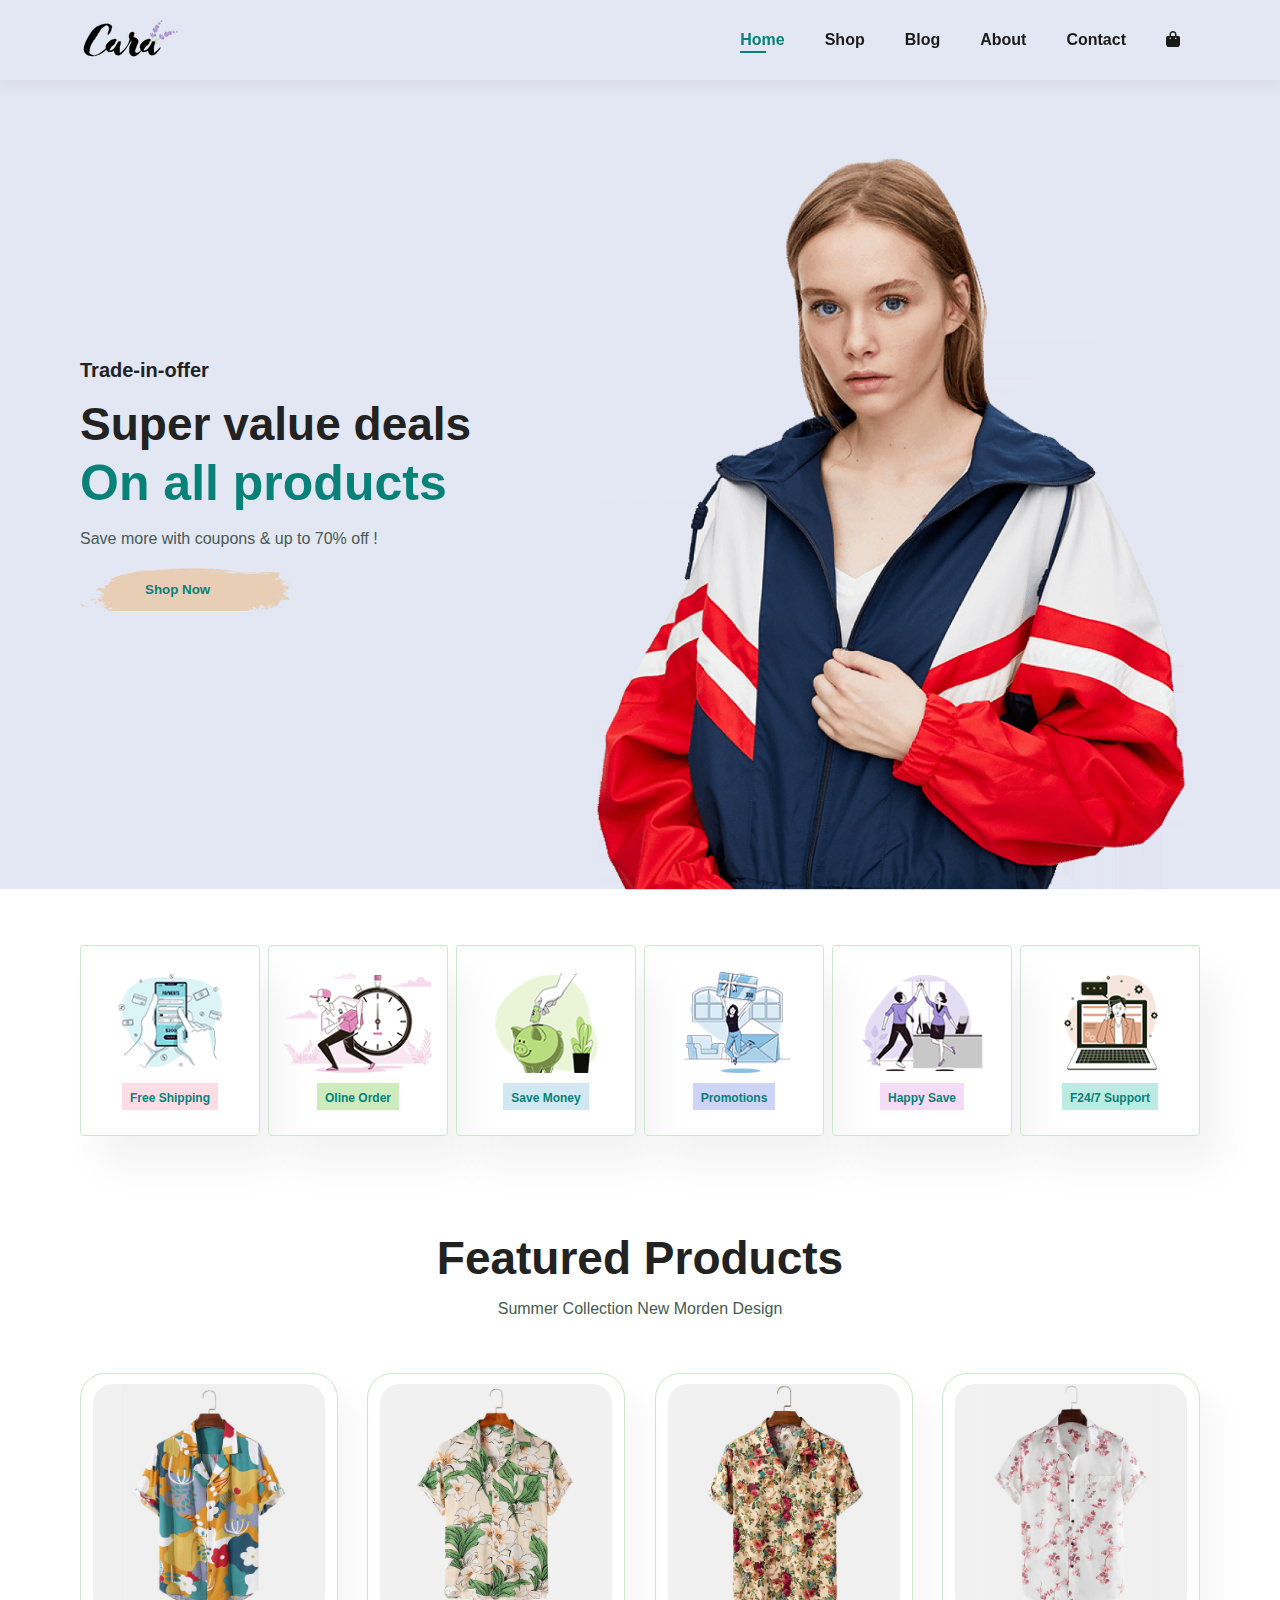
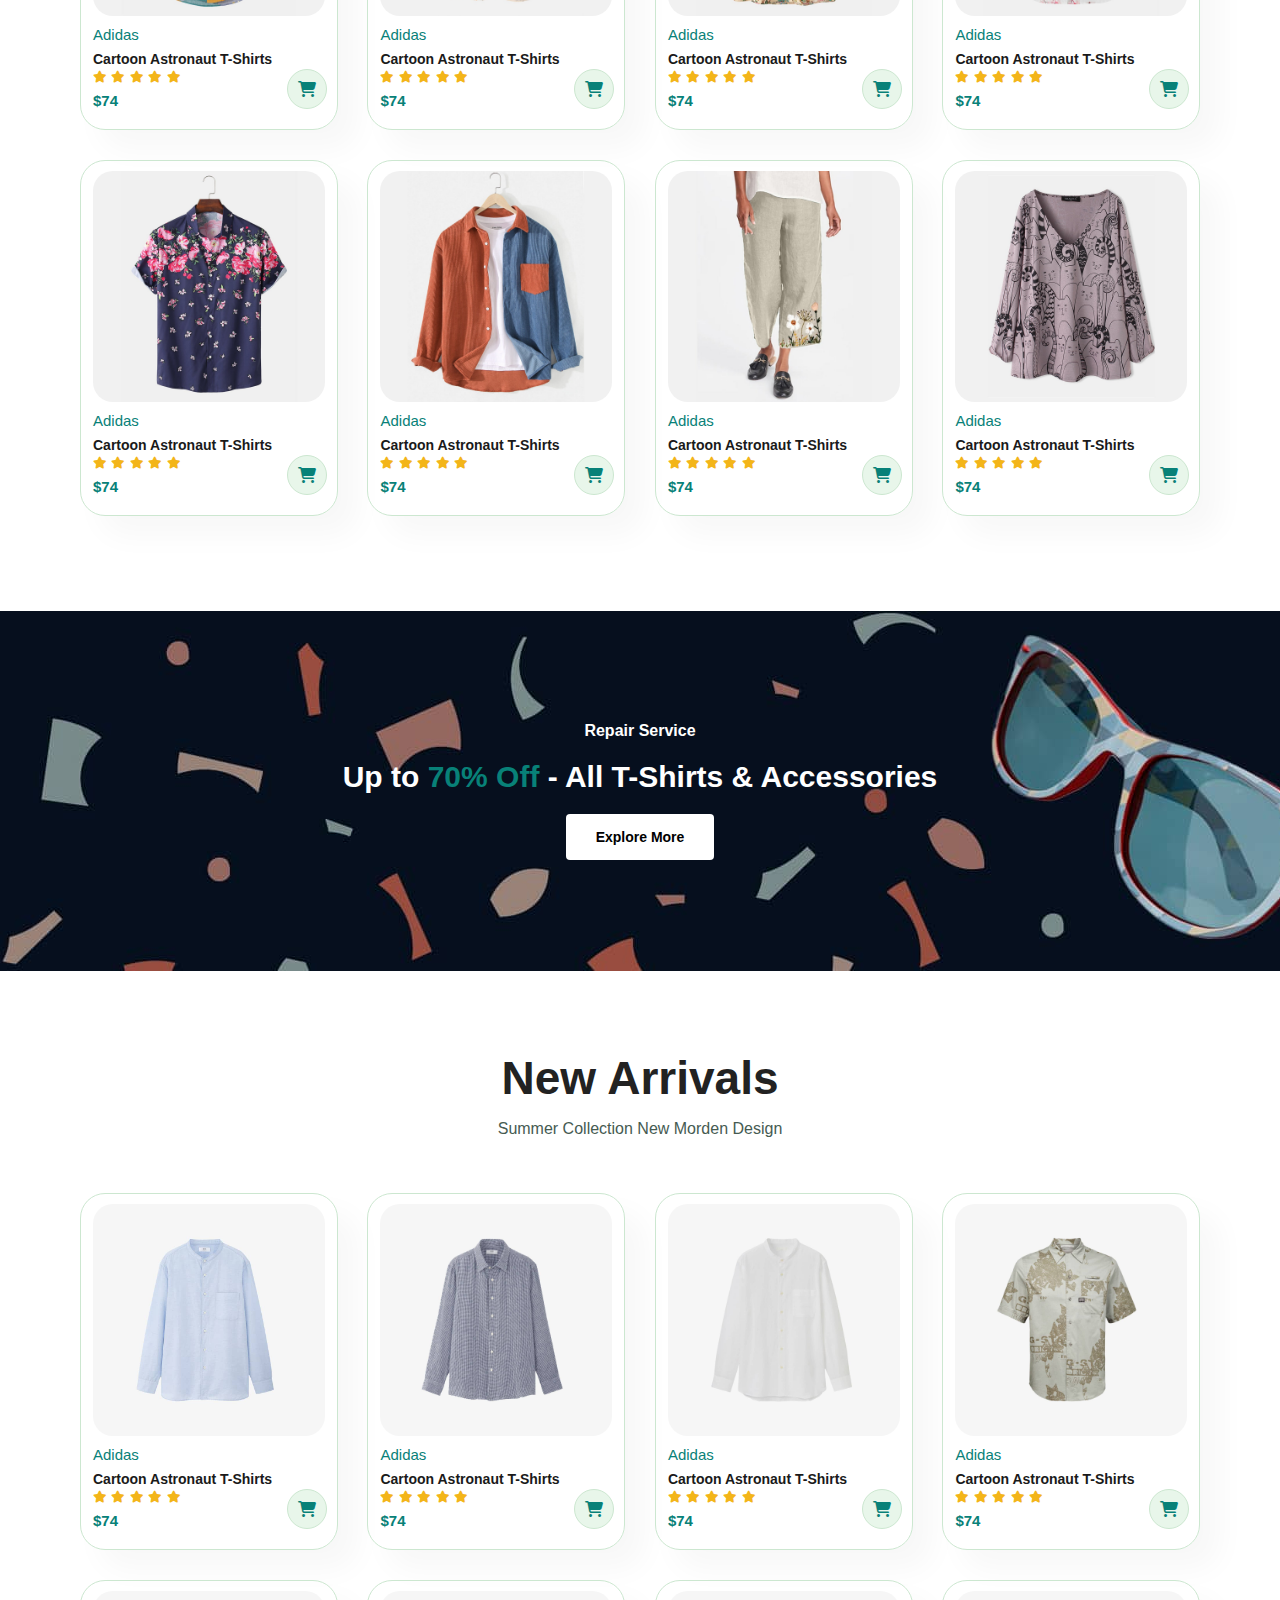
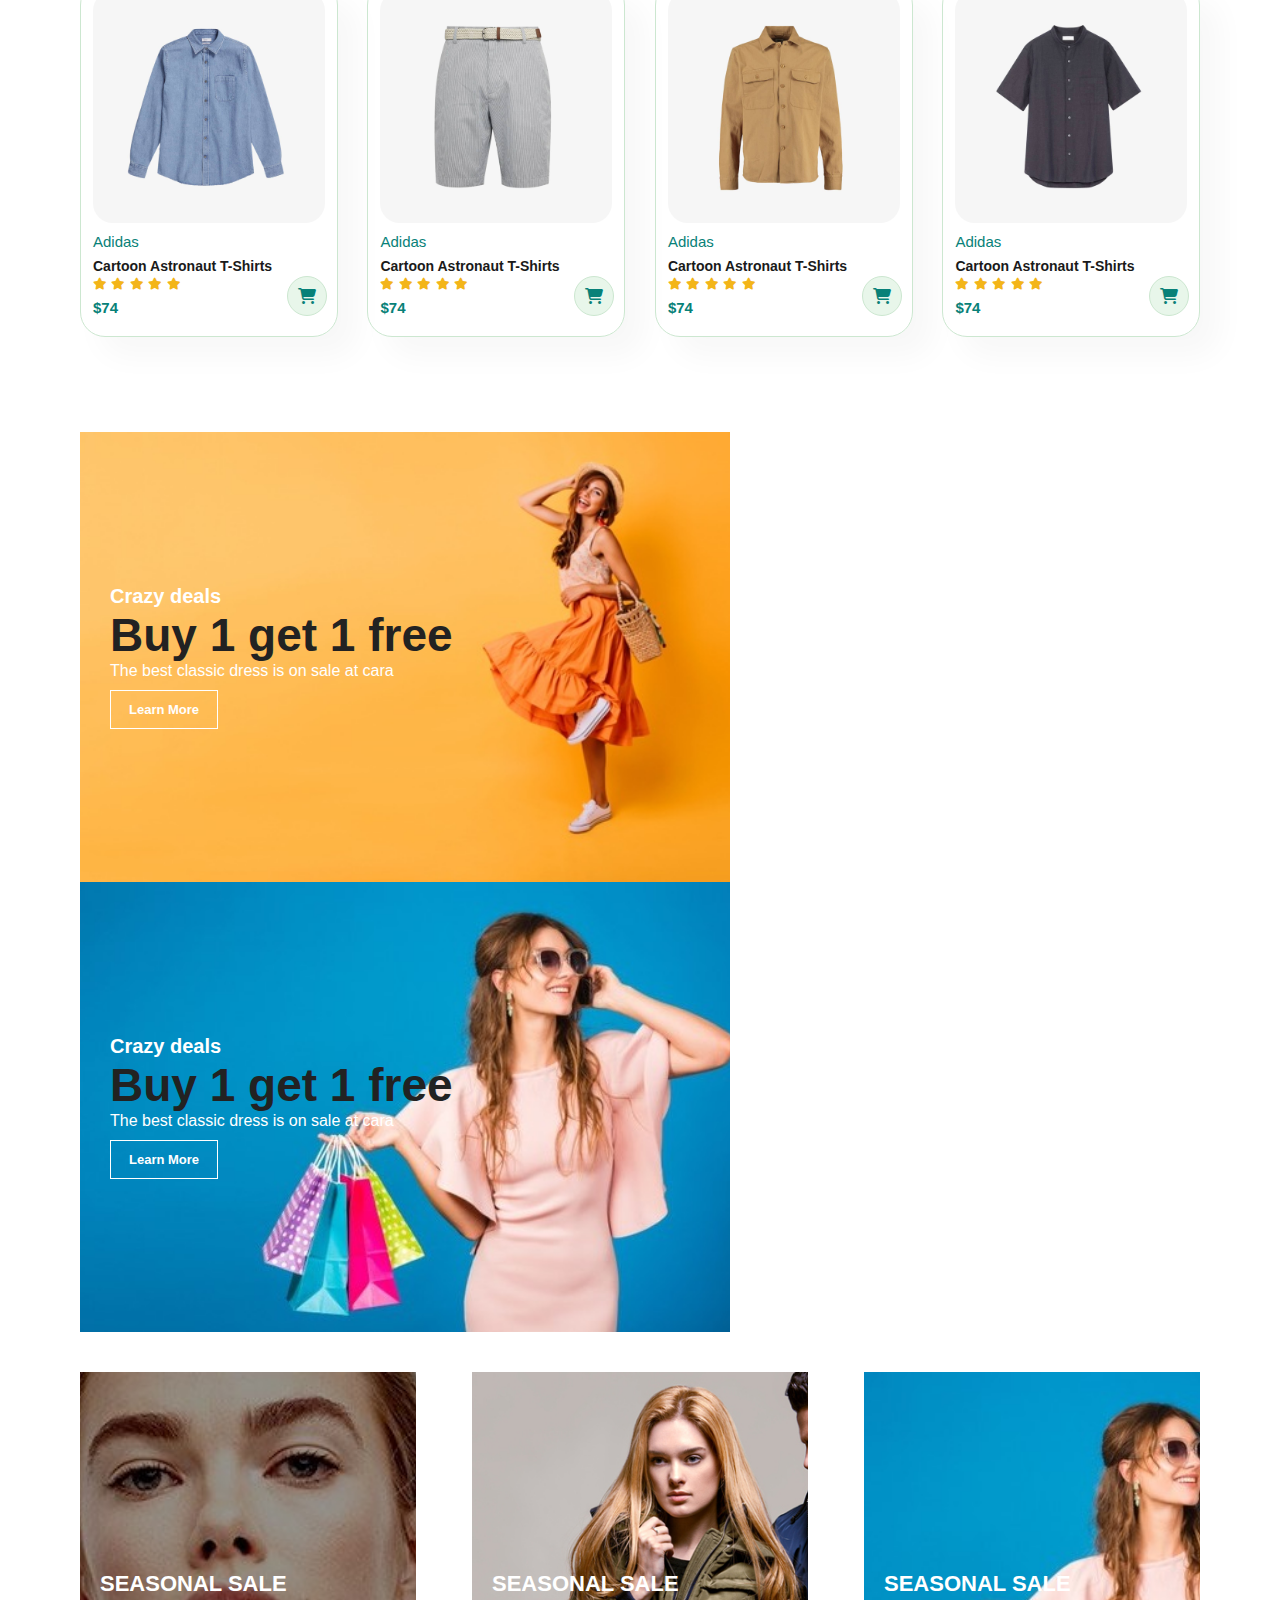
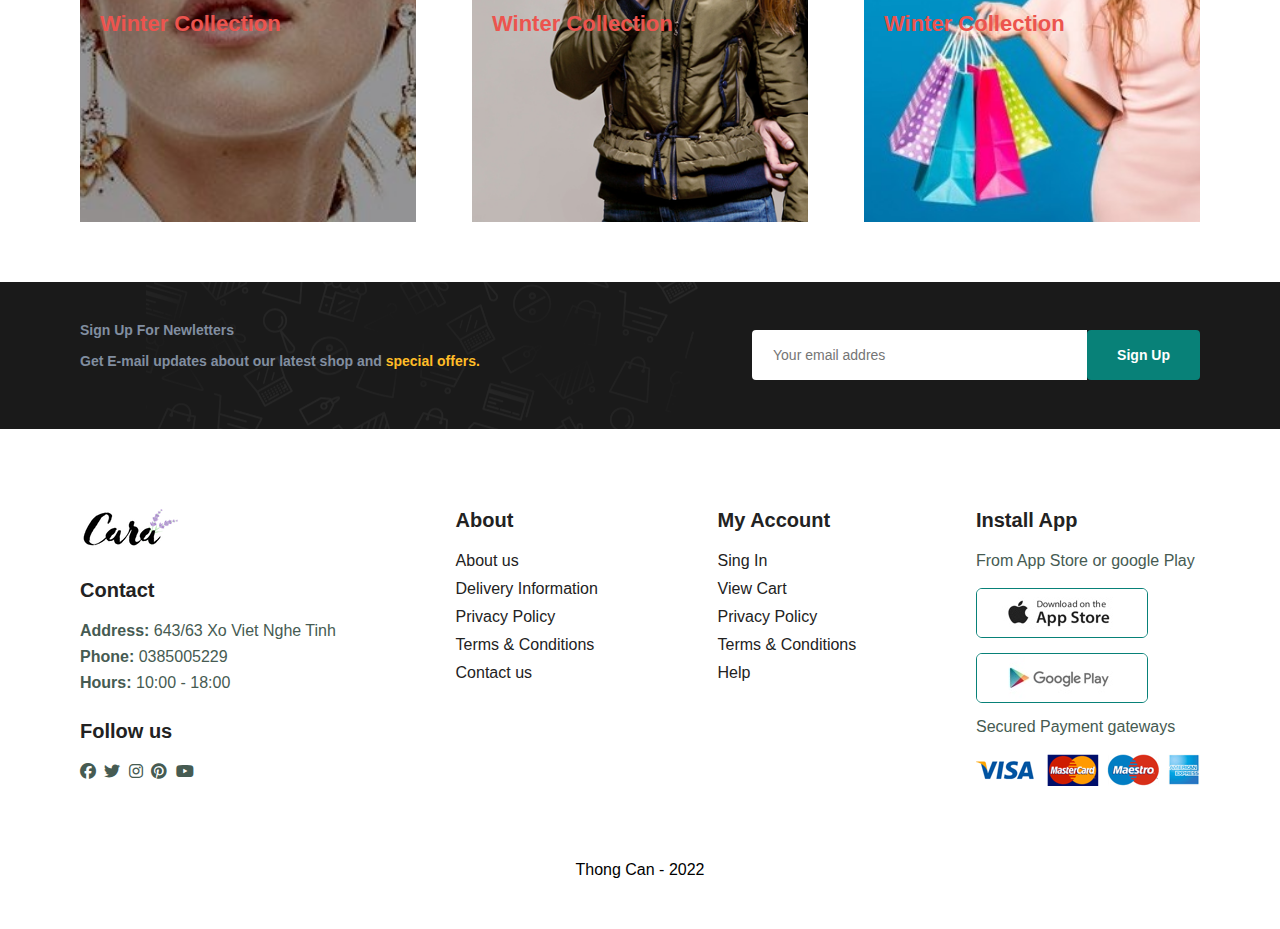
<file: index.html>
<!DOCTYPE html>
<html lang="en">

<head>
    <meta charset="UTF-8">
    <meta http-equiv="X-UA-Compatible" content="IE=edge">
    <meta name="viewport" content="width=device-width, initial-scale=1.0">
    <link rel="stylesheet" href="style.css">
    <link rel="stylesheet" href="https://cdnjs.cloudflare.com/ajax/libs/font-awesome/6.2.0/css/all.min.css">
    <title>Ecommerce Cara</title>
</head>

<body>
    <section id="header">
        <a href="#"><img src="image/logo.png" class="logo"></a>
        <div>
            <ul id="navbar">
                <li><a class="active" href="index.html">Home</a></li>
                <li><a href="shop.html">Shop</a></li>
                <li><a href="blog.html">Blog</a></li>
                <li><a href="about.html">About</a></li>
                <li><a href="contact.html">Contact</a></li>
                <li id="lg-bag"><a href="cart.html"><i class="fa-solid fa-bag-shopping"></i></a></li>
                <a href="#" id="close"><i class="fa-solid fa-circle-xmark"></i></a>
            </ul>
        </div>
        <div id="mobile">
            <a href="cart.html"><i class="fa-solid fa-bag-shopping"></i></a>
            <i id="bar" class="fa-solid fa-outdent"></i>

        </div>
    </section>
    <section id="hero">
        <h4>Trade-in-offer</h4>
        <h2>Super value deals</h2>
        <h1>On all products</h1>
        <p>Save more with coupons & up to 70% off !</p>
        <button>Shop Now</button>
    </section>
    <section id="feature" class="section-p1">
        <div class="fe-box">
            <img src="image/features/f1.png" alt="">
            <h6>Free Shipping</h6>
        </div>
        <div class="fe-box">
            <img src="image/features/f2.png" alt="">
            <h6>Oline Order</h6>
        </div>
        <div class="fe-box">
            <img src="image/features/f3.png" alt="">
            <h6>Save Money</h6>
        </div>
        <div class="fe-box">
            <img src="image/features/f4.png" alt="">
            <h6>Promotions</h6>
        </div>
        <div class="fe-box">
            <img src="image/features/f5.png" alt="">
            <h6>Happy Save</h6>
        </div>
        <div class="fe-box">
            <img src="image/features/f6.png" alt="">
            <h6>F24/7 Support</h6>
        </div>
    </section>
    <section id="product1" class="section-p1">
        <h2>Featured Products</h2>
        <p>Summer Collection New Morden Design</p>
        <div class="pro-container">
            <div class="pro">
                <img src="image/products/f1.jpg" alt="">
                <div class="des">
                    <span>Adidas</span>
                    <h5>Cartoon Astronaut T-Shirts</h5>
                    <div class="star">
                        <i class="fa fa-star"></i>
                        <i class="fa fa-star"></i>
                        <i class="fa fa-star"></i>
                        <i class="fa fa-star"></i>
                        <i class="fa fa-star"></i>
                    </div>
                    <h4>$74</h4>
                </div>
                <a href="#" class="cart"><i class="fa-solid fa-cart-shopping"></i></a>
            </div>
            <div class="pro">
                <img src="image/products/f2.jpg" alt="">
                <div class="des">
                    <span>Adidas</span>
                    <h5>Cartoon Astronaut T-Shirts</h5>
                    <div class="star">
                        <i class="fa fa-star"></i>
                        <i class="fa fa-star"></i>
                        <i class="fa fa-star"></i>
                        <i class="fa fa-star"></i>
                        <i class="fa fa-star"></i>
                    </div>
                    <h4>$74</h4>
                </div>
                <a href="#" class="cart"><i class="fa-solid fa-cart-shopping"></i></a>
            </div>
            <div class="pro">
                <img src="image/products/f3.jpg" alt="">
                <div class="des">
                    <span>Adidas</span>
                    <h5>Cartoon Astronaut T-Shirts</h5>
                    <div class="star">
                        <i class="fa fa-star"></i>
                        <i class="fa fa-star"></i>
                        <i class="fa fa-star"></i>
                        <i class="fa fa-star"></i>
                        <i class="fa fa-star"></i>
                    </div>
                    <h4>$74</h4>
                </div>
                <a href="#" class="cart"><i class="fa-solid fa-cart-shopping"></i></a>
            </div>
            <div class="pro">
                <img src="image/products/f4.jpg" alt="">
                <div class="des">
                    <span>Adidas</span>
                    <h5>Cartoon Astronaut T-Shirts</h5>
                    <div class="star">
                        <i class="fa fa-star"></i>
                        <i class="fa fa-star"></i>
                        <i class="fa fa-star"></i>
                        <i class="fa fa-star"></i>
                        <i class="fa fa-star"></i>
                    </div>
                    <h4>$74</h4>
                </div>
                <a href="#" class="cart"><i class="fa-solid fa-cart-shopping"></i></a>
            </div>
            <div class="pro">
                <img src="image/products/f5.jpg" alt="">
                <div class="des">
                    <span>Adidas</span>
                    <h5>Cartoon Astronaut T-Shirts</h5>
                    <div class="star">
                        <i class="fa fa-star"></i>
                        <i class="fa fa-star"></i>
                        <i class="fa fa-star"></i>
                        <i class="fa fa-star"></i>
                        <i class="fa fa-star"></i>
                    </div>
                    <h4>$74</h4>
                </div>
                <a href="#" class="cart"><i class="fa-solid fa-cart-shopping"></i></a>
            </div>
            <div class="pro">
                <img src="image/products/f6.jpg" alt="">
                <div class="des">
                    <span>Adidas</span>
                    <h5>Cartoon Astronaut T-Shirts</h5>
                    <div class="star">
                        <i class="fa fa-star"></i>
                        <i class="fa fa-star"></i>
                        <i class="fa fa-star"></i>
                        <i class="fa fa-star"></i>
                        <i class="fa fa-star"></i>
                    </div>
                    <h4>$74</h4>
                </div>
                <a href="#" class="cart"><i class="fa-solid fa-cart-shopping"></i></a>
            </div>
            <div class="pro">
                <img src="image/products/f7.jpg" alt="">
                <div class="des">
                    <span>Adidas</span>
                    <h5>Cartoon Astronaut T-Shirts</h5>
                    <div class="star">
                        <i class="fa fa-star"></i>
                        <i class="fa fa-star"></i>
                        <i class="fa fa-star"></i>
                        <i class="fa fa-star"></i>
                        <i class="fa fa-star"></i>
                    </div>
                    <h4>$74</h4>
                </div>
                <a href="#" class="cart"><i class="fa-solid fa-cart-shopping"></i></a>
            </div>
            <div class="pro">
                <img src="image/products/f8.jpg" alt="">
                <div class="des">
                    <span>Adidas</span>
                    <h5>Cartoon Astronaut T-Shirts</h5>
                    <div class="star">
                        <i class="fa fa-star"></i>
                        <i class="fa fa-star"></i>
                        <i class="fa fa-star"></i>
                        <i class="fa fa-star"></i>
                        <i class="fa fa-star"></i>
                    </div>
                    <h4>$74</h4>
                </div>
                <a href="#" class="cart"><i class="fa-solid fa-cart-shopping"></i></a>
            </div>
        </div>
        </div>

    </section>
    <section id="banner" class="section-m1">
        <h4>Repair Service</h4>
        <h2>Up to <span>70% Off</span> - All T-Shirts & Accessories</h2>
        <button class="normal">Explore More</button>
    </section>
    <section id="product1" class="section-p1">
        <h2>New Arrivals</h2>
        <p>Summer Collection New Morden Design</p>
        <div class="pro-container">
            <div class="pro">
                <img src="image/products/n1.jpg" alt="">
                <div class="des">
                    <span>Adidas</span>
                    <h5>Cartoon Astronaut T-Shirts</h5>
                    <div class="star">
                        <i class="fa fa-star"></i>
                        <i class="fa fa-star"></i>
                        <i class="fa fa-star"></i>
                        <i class="fa fa-star"></i>
                        <i class="fa fa-star"></i>
                    </div>
                    <h4>$74</h4>
                </div>
                <a href="#" class="cart"><i class="fa-solid fa-cart-shopping"></i></a>
            </div>
            <div class="pro">
                <img src="image/products/n2.jpg" alt="">
                <div class="des">
                    <span>Adidas</span>
                    <h5>Cartoon Astronaut T-Shirts</h5>
                    <div class="star">
                        <i class="fa fa-star"></i>
                        <i class="fa fa-star"></i>
                        <i class="fa fa-star"></i>
                        <i class="fa fa-star"></i>
                        <i class="fa fa-star"></i>
                    </div>
                    <h4>$74</h4>
                </div>
                <a href="#" class="cart"><i class="fa-solid fa-cart-shopping"></i></a>
            </div>
            <div class="pro">
                <img src="image/products/n3.jpg" alt="">
                <div class="des">
                    <span>Adidas</span>
                    <h5>Cartoon Astronaut T-Shirts</h5>
                    <div class="star">
                        <i class="fa fa-star"></i>
                        <i class="fa fa-star"></i>
                        <i class="fa fa-star"></i>
                        <i class="fa fa-star"></i>
                        <i class="fa fa-star"></i>
                    </div>
                    <h4>$74</h4>
                </div>
                <a href="#" class="cart"><i class="fa-solid fa-cart-shopping"></i></a>
            </div>
            <div class="pro">
                <img src="image/products/n4.jpg" alt="">
                <div class="des">
                    <span>Adidas</span>
                    <h5>Cartoon Astronaut T-Shirts</h5>
                    <div class="star">
                        <i class="fa fa-star"></i>
                        <i class="fa fa-star"></i>
                        <i class="fa fa-star"></i>
                        <i class="fa fa-star"></i>
                        <i class="fa fa-star"></i>
                    </div>
                    <h4>$74</h4>
                </div>
                <a href="#" class="cart"><i class="fa-solid fa-cart-shopping"></i></a>
            </div>
            <div class="pro">
                <img src="image/products/n5.jpg" alt="">
                <div class="des">
                    <span>Adidas</span>
                    <h5>Cartoon Astronaut T-Shirts</h5>
                    <div class="star">
                        <i class="fa fa-star"></i>
                        <i class="fa fa-star"></i>
                        <i class="fa fa-star"></i>
                        <i class="fa fa-star"></i>
                        <i class="fa fa-star"></i>
                    </div>
                    <h4>$74</h4>
                </div>
                <a href="#" class="cart"><i class="fa-solid fa-cart-shopping"></i></a>
            </div>
            <div class="pro">
                <img src="image/products/n6.jpg" alt="">
                <div class="des">
                    <span>Adidas</span>
                    <h5>Cartoon Astronaut T-Shirts</h5>
                    <div class="star">
                        <i class="fa fa-star"></i>
                        <i class="fa fa-star"></i>
                        <i class="fa fa-star"></i>
                        <i class="fa fa-star"></i>
                        <i class="fa fa-star"></i>
                    </div>
                    <h4>$74</h4>
                </div>
                <a href="#" class="cart"><i class="fa-solid fa-cart-shopping"></i></a>
            </div>
            <div class="pro">
                <img src="image/products/n7.jpg" alt="">
                <div class="des">
                    <span>Adidas</span>
                    <h5>Cartoon Astronaut T-Shirts</h5>
                    <div class="star">
                        <i class="fa fa-star"></i>
                        <i class="fa fa-star"></i>
                        <i class="fa fa-star"></i>
                        <i class="fa fa-star"></i>
                        <i class="fa fa-star"></i>
                    </div>
                    <h4>$74</h4>
                </div>
                <a href="#" class="cart"><i class="fa-solid fa-cart-shopping"></i></a>
            </div>
            <div class="pro">
                <img src="image/products/n8.jpg" alt="">
                <div class="des">
                    <span>Adidas</span>
                    <h5>Cartoon Astronaut T-Shirts</h5>
                    <div class="star">
                        <i class="fa fa-star"></i>
                        <i class="fa fa-star"></i>
                        <i class="fa fa-star"></i>
                        <i class="fa fa-star"></i>
                        <i class="fa fa-star"></i>
                    </div>
                    <h4>$74</h4>
                </div>
                <a href="#" class="cart"><i class="fa-solid fa-cart-shopping"></i></a>
            </div>
        </div>

    </section>
    <section id="sm-banner" class="section-p1">
        <div class="banner-box">
            <h4>Crazy deals</h4>
            <h2>Buy 1 get 1 free</h2>
            <span>The best classic dress is on sale at cara</span>
            <button class="white">Learn More</button>
        </div>
        <div class="banner-box banner-box1">
            <h4>Crazy deals</h4>
            <h2>Buy 1 get 1 free</h2>
            <span>The best classic dress is on sale at cara</span>
            <button class="white">Learn More</button>
        </div>
    </section>
    <section id="banner3">
        <div class="banner-box">
            <h2>SEASONAL SALE</h2>
            <h3>Winter Collection</h3>
        </div>
        <div class="banner-box banner-box2">
            <h2>SEASONAL SALE</h2>
            <h3>Winter Collection</h3>
        </div>
        <div class="banner-box banner-box3">
            <h2>SEASONAL SALE</h2>
            <h3>Winter Collection</h3>
        </div>
    </section>
    <section id="newletter" class="section-p1 section-m1">
        <div class="newstext">
            <h4>Sign Up For Newletters</h4>
            <p>Get E-mail updates about our latest shop and <span>special offers.</span></p>
        </div>
        <div class="form">
            <input type="text" placeholder="Your email addres" name="" id="">
            <button class="normal">Sign Up</button>
        </div>
    </section>
    <footer class="section-p1">
        <div class="col">
            <img class="logo" src="image/logo.png" alt="">
            <h4>Contact</h4>
            <p><strong>Address: </strong> 643/63 Xo Viet Nghe Tinh</p>
            <p><strong>Phone: </strong> 0385005229</p>
            <p><strong>Hours: </strong>10:00 - 18:00</p>
            <div class="follow">
                <h4>Follow us</h4>
                <div class="icon">
                    <i class="fa-brands fa-facebook"></i>
                    <i class="fa-brands fa-twitter"></i>
                    <i class="fa-brands fa-instagram"></i>
                    <i class="fa-brands fa-pinterest"></i>
                    <i class="fa-brands fa-youtube"></i>
                </div>
            </div>
        </div>
        <div class="col">
            <h4>About</h4>
            <a href="#">About us</a>
            <a href="#">Delivery Information</a>
            <a href="#">Privacy Policy</a>
            <a href="#">Terms & Conditions</a>
            <a href="#">Contact us</a>
        </div>
        <div class="col">
            <h4>My Account</h4>
            <a href="#">Sing In</a>
            <a href="#">View Cart</a>
            <a href="#">Privacy Policy</a>
            <a href="#">Terms & Conditions</a>
            <a href="#">Help</a>
        </div>
        <div class="col install">
            <h4>Install App</h4>
            <p>From App Store or google Play</p>
            <div class="row">
                <img src="image/pay/app.jpg" alt="">
                <img src="image/pay/play.jpg" alt="">
            </div>
            <p>Secured Payment gateways</p>
            <img src="image/pay/pay.png" alt="">
        </div>

    </footer>
    <div class="copyright">
        <a>Thong Can - 2022 </a>
    </div>

    <script src="app.js "></script>
</body>

</html>
</file>
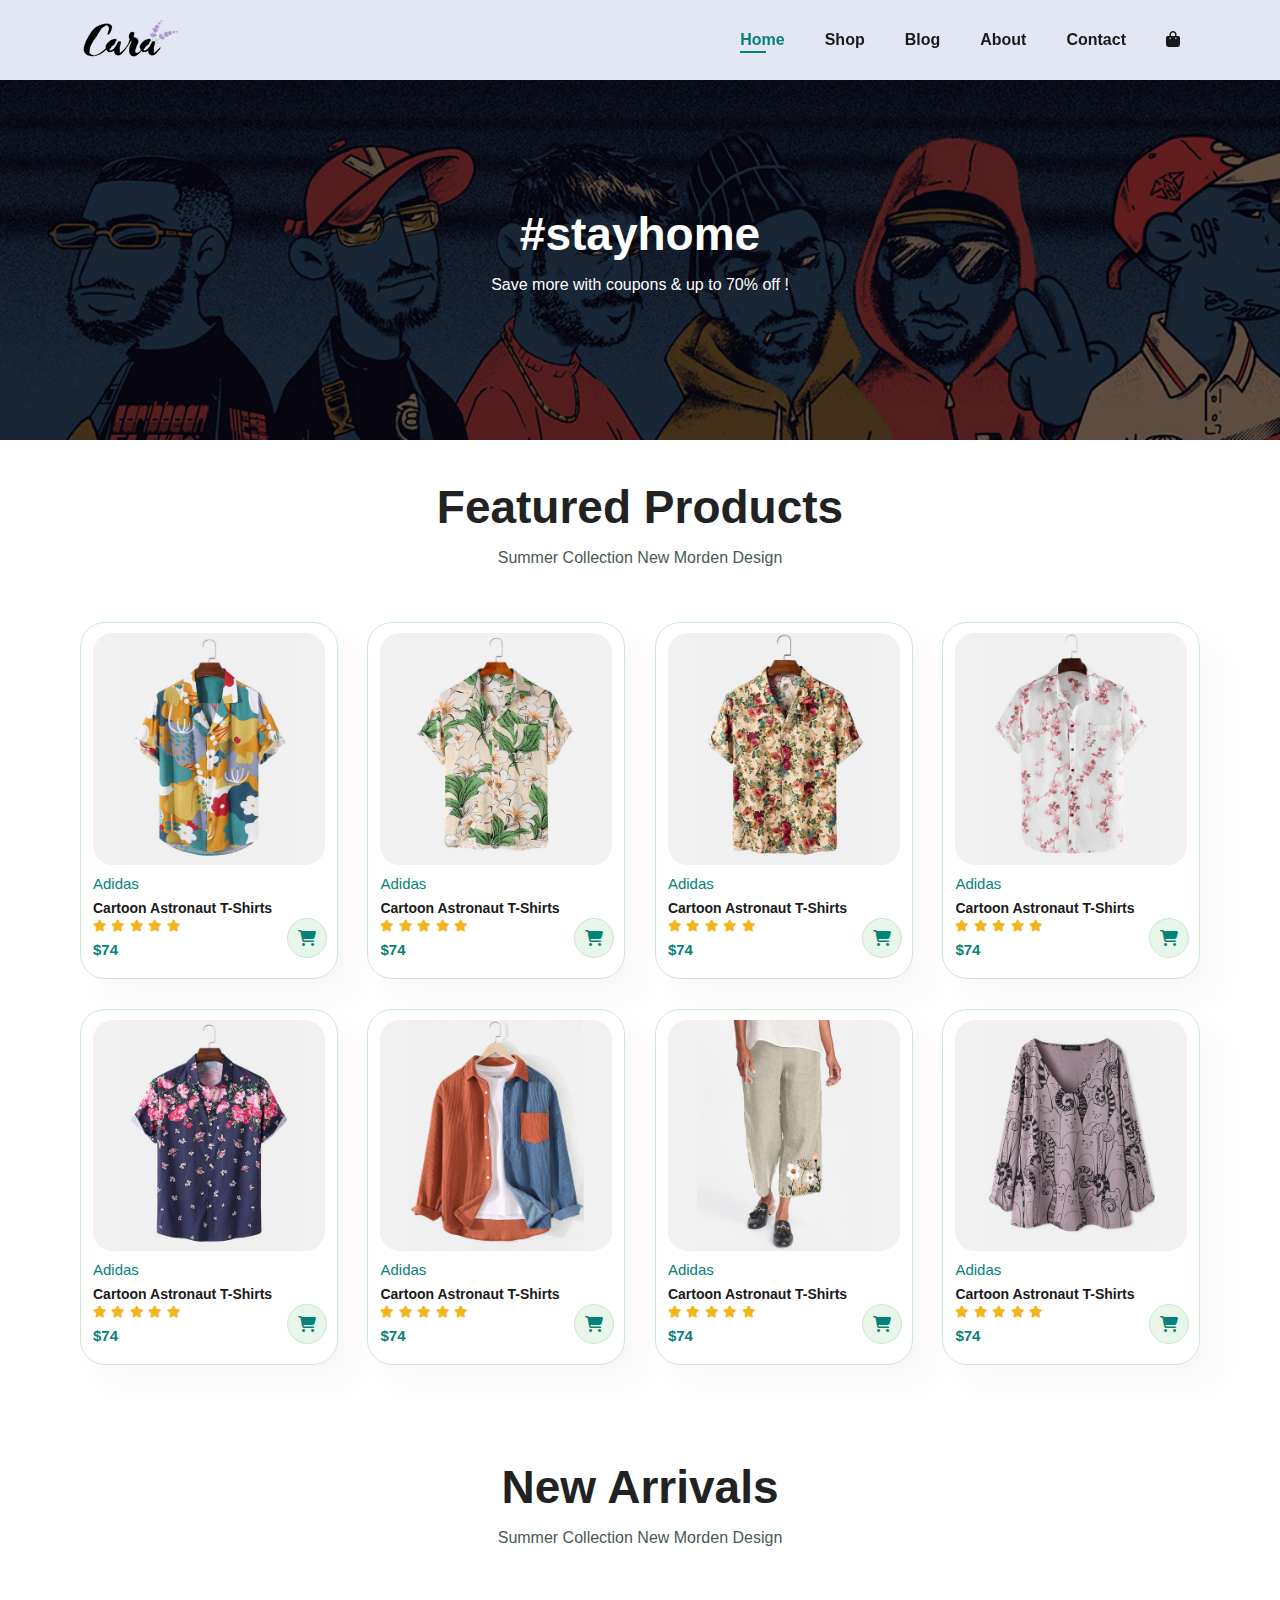
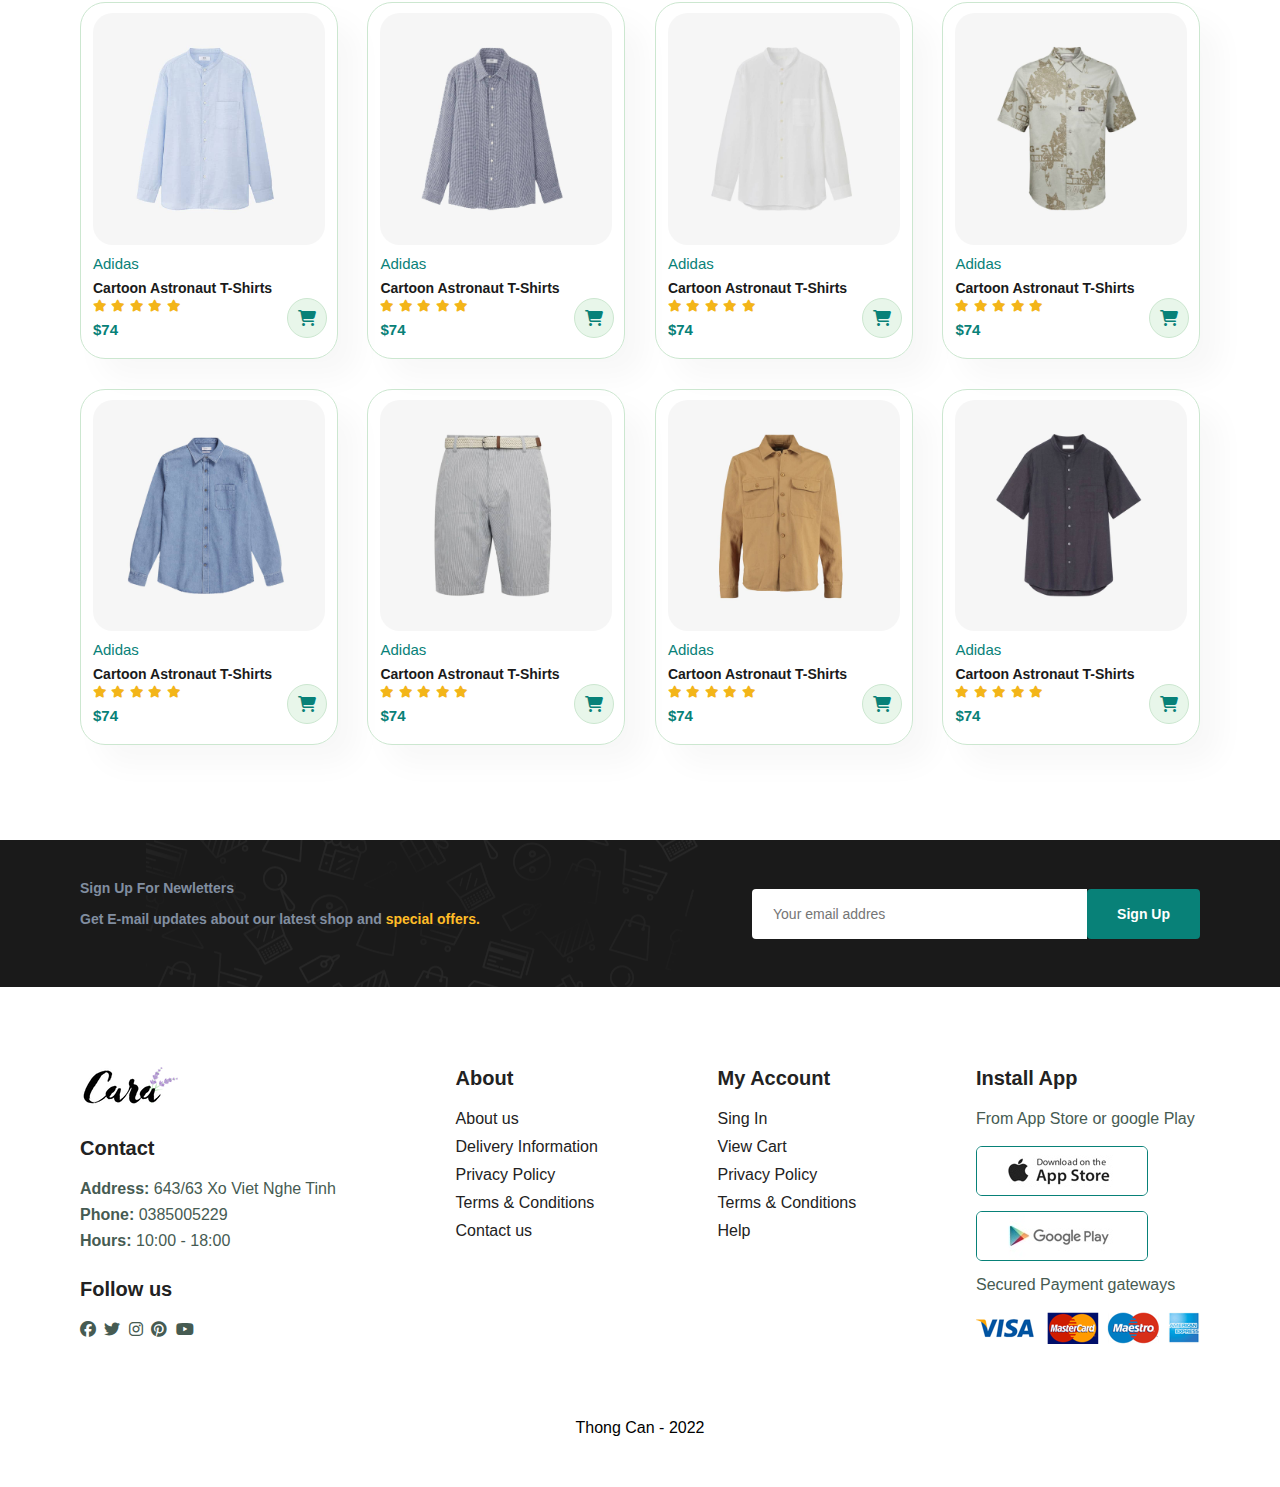
<file: shop.html>
<!DOCTYPE html>
<html lang="en">

<head>
    <meta charset="UTF-8">
    <meta http-equiv="X-UA-Compatible" content="IE=edge">
    <meta name="viewport" content="width=device-width, initial-scale=1.0">
    <link rel="stylesheet" href="style.css">
    <link rel="stylesheet" href="https://cdnjs.cloudflare.com/ajax/libs/font-awesome/6.2.0/css/all.min.css">
    <title>Ecommerce Cara</title>
</head>

<body>
    <section id="header">
        <a href="#"><img src="image/logo.png" class="logo"></a>
        <div>
            <ul id="navbar">
                <li><a class="active" href="index.html">Home</a></li>
                <li><a href="shop.html">Shop</a></li>
                <li><a href="blog.html">Blog</a></li>
                <li><a href="about.html">About</a></li>
                <li><a href="contact.html">Contact</a></li>
                <li id="lg-bag"><a href="cart.html"><i class="fa-solid fa-bag-shopping"></i></a></li>
                <a href="#" id="close"><i class="fa-solid fa-circle-xmark"></i></a>
            </ul>
        </div>
        <div id="mobile">
            <a href="cart.html"><i class="fa-solid fa-bag-shopping"></i></a>
            <i id="bar" class="fa-solid fa-outdent"></i>

        </div>
    </section>
    <section id="page-header">

        <h2>#stayhome</h2>

        <p>Save more with coupons & up to 70% off !</p>
    </section>
    <section id="product1" class="section-p1">
        <h2>Featured Products</h2>
        <p>Summer Collection New Morden Design</p>
        <div class="pro-container">
            <div class="pro">
                <img src="image/products/f1.jpg" alt="">
                <div class="des">
                    <span>Adidas</span>
                    <h5>Cartoon Astronaut T-Shirts</h5>
                    <div class="star">
                        <i class="fa fa-star"></i>
                        <i class="fa fa-star"></i>
                        <i class="fa fa-star"></i>
                        <i class="fa fa-star"></i>
                        <i class="fa fa-star"></i>
                    </div>
                    <h4>$74</h4>
                </div>
                <a href="#" class="cart"><i class="fa-solid fa-cart-shopping"></i></a>
            </div>
            <div class="pro">
                <img src="image/products/f2.jpg" alt="">
                <div class="des">
                    <span>Adidas</span>
                    <h5>Cartoon Astronaut T-Shirts</h5>
                    <div class="star">
                        <i class="fa fa-star"></i>
                        <i class="fa fa-star"></i>
                        <i class="fa fa-star"></i>
                        <i class="fa fa-star"></i>
                        <i class="fa fa-star"></i>
                    </div>
                    <h4>$74</h4>
                </div>
                <a href="#" class="cart"><i class="fa-solid fa-cart-shopping"></i></a>
            </div>
            <div class="pro">
                <img src="image/products/f3.jpg" alt="">
                <div class="des">
                    <span>Adidas</span>
                    <h5>Cartoon Astronaut T-Shirts</h5>
                    <div class="star">
                        <i class="fa fa-star"></i>
                        <i class="fa fa-star"></i>
                        <i class="fa fa-star"></i>
                        <i class="fa fa-star"></i>
                        <i class="fa fa-star"></i>
                    </div>
                    <h4>$74</h4>
                </div>
                <a href="#" class="cart"><i class="fa-solid fa-cart-shopping"></i></a>
            </div>
            <div class="pro">
                <img src="image/products/f4.jpg" alt="">
                <div class="des">
                    <span>Adidas</span>
                    <h5>Cartoon Astronaut T-Shirts</h5>
                    <div class="star">
                        <i class="fa fa-star"></i>
                        <i class="fa fa-star"></i>
                        <i class="fa fa-star"></i>
                        <i class="fa fa-star"></i>
                        <i class="fa fa-star"></i>
                    </div>
                    <h4>$74</h4>
                </div>
                <a href="#" class="cart"><i class="fa-solid fa-cart-shopping"></i></a>
            </div>
            <div class="pro">
                <img src="image/products/f5.jpg" alt="">
                <div class="des">
                    <span>Adidas</span>
                    <h5>Cartoon Astronaut T-Shirts</h5>
                    <div class="star">
                        <i class="fa fa-star"></i>
                        <i class="fa fa-star"></i>
                        <i class="fa fa-star"></i>
                        <i class="fa fa-star"></i>
                        <i class="fa fa-star"></i>
                    </div>
                    <h4>$74</h4>
                </div>
                <a href="#" class="cart"><i class="fa-solid fa-cart-shopping"></i></a>
            </div>
            <div class="pro">
                <img src="image/products/f6.jpg" alt="">
                <div class="des">
                    <span>Adidas</span>
                    <h5>Cartoon Astronaut T-Shirts</h5>
                    <div class="star">
                        <i class="fa fa-star"></i>
                        <i class="fa fa-star"></i>
                        <i class="fa fa-star"></i>
                        <i class="fa fa-star"></i>
                        <i class="fa fa-star"></i>
                    </div>
                    <h4>$74</h4>
                </div>
                <a href="#" class="cart"><i class="fa-solid fa-cart-shopping"></i></a>
            </div>
            <div class="pro">
                <img src="image/products/f7.jpg" alt="">
                <div class="des">
                    <span>Adidas</span>
                    <h5>Cartoon Astronaut T-Shirts</h5>
                    <div class="star">
                        <i class="fa fa-star"></i>
                        <i class="fa fa-star"></i>
                        <i class="fa fa-star"></i>
                        <i class="fa fa-star"></i>
                        <i class="fa fa-star"></i>
                    </div>
                    <h4>$74</h4>
                </div>
                <a href="#" class="cart"><i class="fa-solid fa-cart-shopping"></i></a>
            </div>
            <div class="pro">
                <img src="image/products/f8.jpg" alt="">
                <div class="des">
                    <span>Adidas</span>
                    <h5>Cartoon Astronaut T-Shirts</h5>
                    <div class="star">
                        <i class="fa fa-star"></i>
                        <i class="fa fa-star"></i>
                        <i class="fa fa-star"></i>
                        <i class="fa fa-star"></i>
                        <i class="fa fa-star"></i>
                    </div>
                    <h4>$74</h4>
                </div>
                <a href="#" class="cart"><i class="fa-solid fa-cart-shopping"></i></a>
            </div>
        </div>
        </div>

    </section>

    <section id="product1" class="section-p1">
        <h2>New Arrivals</h2>
        <p>Summer Collection New Morden Design</p>
        <div class="pro-container">
            <div class="pro">
                <img src="image/products/n1.jpg" alt="">
                <div class="des">
                    <span>Adidas</span>
                    <h5>Cartoon Astronaut T-Shirts</h5>
                    <div class="star">
                        <i class="fa fa-star"></i>
                        <i class="fa fa-star"></i>
                        <i class="fa fa-star"></i>
                        <i class="fa fa-star"></i>
                        <i class="fa fa-star"></i>
                    </div>
                    <h4>$74</h4>
                </div>
                <a href="#" class="cart"><i class="fa-solid fa-cart-shopping"></i></a>
            </div>
            <div class="pro">
                <img src="image/products/n2.jpg" alt="">
                <div class="des">
                    <span>Adidas</span>
                    <h5>Cartoon Astronaut T-Shirts</h5>
                    <div class="star">
                        <i class="fa fa-star"></i>
                        <i class="fa fa-star"></i>
                        <i class="fa fa-star"></i>
                        <i class="fa fa-star"></i>
                        <i class="fa fa-star"></i>
                    </div>
                    <h4>$74</h4>
                </div>
                <a href="#" class="cart"><i class="fa-solid fa-cart-shopping"></i></a>
            </div>
            <div class="pro">
                <img src="image/products/n3.jpg" alt="">
                <div class="des">
                    <span>Adidas</span>
                    <h5>Cartoon Astronaut T-Shirts</h5>
                    <div class="star">
                        <i class="fa fa-star"></i>
                        <i class="fa fa-star"></i>
                        <i class="fa fa-star"></i>
                        <i class="fa fa-star"></i>
                        <i class="fa fa-star"></i>
                    </div>
                    <h4>$74</h4>
                </div>
                <a href="#" class="cart"><i class="fa-solid fa-cart-shopping"></i></a>
            </div>
            <div class="pro">
                <img src="image/products/n4.jpg" alt="">
                <div class="des">
                    <span>Adidas</span>
                    <h5>Cartoon Astronaut T-Shirts</h5>
                    <div class="star">
                        <i class="fa fa-star"></i>
                        <i class="fa fa-star"></i>
                        <i class="fa fa-star"></i>
                        <i class="fa fa-star"></i>
                        <i class="fa fa-star"></i>
                    </div>
                    <h4>$74</h4>
                </div>
                <a href="#" class="cart"><i class="fa-solid fa-cart-shopping"></i></a>
            </div>
            <div class="pro">
                <img src="image/products/n5.jpg" alt="">
                <div class="des">
                    <span>Adidas</span>
                    <h5>Cartoon Astronaut T-Shirts</h5>
                    <div class="star">
                        <i class="fa fa-star"></i>
                        <i class="fa fa-star"></i>
                        <i class="fa fa-star"></i>
                        <i class="fa fa-star"></i>
                        <i class="fa fa-star"></i>
                    </div>
                    <h4>$74</h4>
                </div>
                <a href="#" class="cart"><i class="fa-solid fa-cart-shopping"></i></a>
            </div>
            <div class="pro">
                <img src="image/products/n6.jpg" alt="">
                <div class="des">
                    <span>Adidas</span>
                    <h5>Cartoon Astronaut T-Shirts</h5>
                    <div class="star">
                        <i class="fa fa-star"></i>
                        <i class="fa fa-star"></i>
                        <i class="fa fa-star"></i>
                        <i class="fa fa-star"></i>
                        <i class="fa fa-star"></i>
                    </div>
                    <h4>$74</h4>
                </div>
                <a href="#" class="cart"><i class="fa-solid fa-cart-shopping"></i></a>
            </div>
            <div class="pro">
                <img src="image/products/n7.jpg" alt="">
                <div class="des">
                    <span>Adidas</span>
                    <h5>Cartoon Astronaut T-Shirts</h5>
                    <div class="star">
                        <i class="fa fa-star"></i>
                        <i class="fa fa-star"></i>
                        <i class="fa fa-star"></i>
                        <i class="fa fa-star"></i>
                        <i class="fa fa-star"></i>
                    </div>
                    <h4>$74</h4>
                </div>
                <a href="#" class="cart"><i class="fa-solid fa-cart-shopping"></i></a>
            </div>
            <div class="pro">
                <img src="image/products/n8.jpg" alt="">
                <div class="des">
                    <span>Adidas</span>
                    <h5>Cartoon Astronaut T-Shirts</h5>
                    <div class="star">
                        <i class="fa fa-star"></i>
                        <i class="fa fa-star"></i>
                        <i class="fa fa-star"></i>
                        <i class="fa fa-star"></i>
                        <i class="fa fa-star"></i>
                    </div>
                    <h4>$74</h4>
                </div>
                <a href="#" class="cart"><i class="fa-solid fa-cart-shopping"></i></a>
            </div>
        </div>

    </section>


    <section id="newletter" class="section-p1 section-m1">
        <div class="newstext">
            <h4>Sign Up For Newletters</h4>
            <p>Get E-mail updates about our latest shop and <span>special offers.</span></p>
        </div>
        <div class="form">
            <input type="text" placeholder="Your email addres" name="" id="">
            <button class="normal">Sign Up</button>
        </div>
    </section>
    <footer class="section-p1">
        <div class="col">
            <img class="logo" src="image/logo.png" alt="">
            <h4>Contact</h4>
            <p><strong>Address: </strong> 643/63 Xo Viet Nghe Tinh</p>
            <p><strong>Phone: </strong> 0385005229</p>
            <p><strong>Hours: </strong>10:00 - 18:00</p>
            <div class="follow">
                <h4>Follow us</h4>
                <div class="icon">
                    <i class="fa-brands fa-facebook"></i>
                    <i class="fa-brands fa-twitter"></i>
                    <i class="fa-brands fa-instagram"></i>
                    <i class="fa-brands fa-pinterest"></i>
                    <i class="fa-brands fa-youtube"></i>
                </div>
            </div>
        </div>
        <div class="col">
            <h4>About</h4>
            <a href="#">About us</a>
            <a href="#">Delivery Information</a>
            <a href="#">Privacy Policy</a>
            <a href="#">Terms & Conditions</a>
            <a href="#">Contact us</a>
        </div>
        <div class="col">
            <h4>My Account</h4>
            <a href="#">Sing In</a>
            <a href="#">View Cart</a>
            <a href="#">Privacy Policy</a>
            <a href="#">Terms & Conditions</a>
            <a href="#">Help</a>
        </div>
        <div class="col install">
            <h4>Install App</h4>
            <p>From App Store or google Play</p>
            <div class="row">
                <img src="image/pay/app.jpg" alt="">
                <img src="image/pay/play.jpg" alt="">
            </div>
            <p>Secured Payment gateways</p>
            <img src="image/pay/pay.png" alt="">
        </div>

    </footer>
    <div class="copyright">
        <a>Thong Can - 2022 </a>
    </div>

    <script src="app.js "></script>
</body>

</html>
</file>
<file: style.css>
@import url('https://fonts.googleapis.com/css2?family=Poppins:ital,wght@0,100;0,200;0,300;0,400;0,500;0,600;1,100;1,200;1,300;1,400;1,500;1,600&display=swap');
*,
*::before,
*::after {
    box-sizing: border-box;
}

* {
    margin: 0;
    padding: 0;
    font-family: 'Spartan', sans-serif;
}

body {
    width: 100%;
}

img,
picture,
video,
canvas,
svg {
    display: block;
    max-width: 100%;
}

input,
button,
textarea,
select {
    outline: none;
}

button.normal {
    font-size: 14px;
    font-weight: 600;
    padding: 15px 30px;
    color: #000;
    background-color: #fff;
    border-radius: 4px;
    cursor: pointer;
    border: none;
    outline: none;
    transition: 0.2s;
}

button.white {
    font-size: 13px;
    font-weight: 600;
    padding: 11px 18px;
    color: #fff;
    background-color: transparent;
    cursor: pointer;
    border: 1px solid #fff;
    outline: none;
    transition: 0.2s;
}

h1 {
    font-size: 50px;
    line-height: 64px;
    color: #222;
}

h2 {
    font-size: 46px;
    line-height: 54px;
    color: #222;
}

h4 {
    font-size: 20px;
    color: #222;
}

h6 {
    font-weight: 700;
    font-size: 12px;
}

p {
    font-size: 16px;
    color: #465b52;
    margin: 15px 0 20px 0;
}

.section-p1 {
    padding: 40px 80px;
}

.section-m1 {
    margin: 40px 0;
}

#header {
    display: flex;
    align-items: center;
    justify-content: space-between;
    padding: 20px 80px;
    background: #e3e6f3;
    box-shadow: 0 5px 15px rgba(0, 0, 0, 0.06);
    z-index: 999;
    position: sticky;
    top: 0;
    bottom: 0;
}

#navbar {
    display: flex;
    align-items: center;
    justify-content: center;
}

#navbar li {
    list-style: none;
    padding: 0 20px;
    position: relative;
}

#navbar li a {
    text-decoration: none;
    font-size: 16px;
    font-weight: 600;
    color: #1a1a1a;
    transition: 0.5s ease;
}

#navbar li a:hover,
#navbar li a.active {
    color: #088178;
}

#navbar li a.active::after,
#navbar li a:hover::after {
    content: "";
    width: 30%;
    height: 2px;
    background: #088178;
    position: absolute;
    bottom: -4px;
    left: 20px;
}

#mobile {
    display: none;
    align-items: center;
}

#close {
    display: none;
}

#hero {
    background-image: url("image/hero4.png");
    height: 90vh;
    width: 100%;
    background-size: cover;
    background-position: top 25% right 0;
    padding: 0 80px;
    display: flex;
    flex-direction: column;
    align-items: flex-start;
    justify-content: center;
}

#hero h4 {
    padding-bottom: 15px;
}

#hero h1 {
    color: #088178;
}

#hero button {
    background-image: url("image/button.png");
    background-color: transparent;
    color: #088178;
    border: 0;
    padding: 14px 80px 14px 65px;
    background-repeat: no-repeat;
    cursor: pointer;
    font-weight: 700;
}

#hero button:hover {
    box-shadow: 10px 20px 40px rgba(0, 0, 255, 0.3);
}

#feature {
    display: flex;
    align-items: center;
    justify-content: space-between;
    flex-wrap: wrap;
}

#feature .fe-box {
    width: 180px;
    text-align: center;
    padding: 25px 15px;
    box-shadow: 20px 30px 40px rgba(0, 0, 0, 0.05);
    border: 1px solid #cce7d0;
    border-radius: 4px;
    margin: 15px 0;
}

#feature .fe-box:hover {
    box-shadow: 10px 10px 54px rgba(70, 62, 211, 0.1);
}

#feature .fe-box img {
    width: 100%;
    margin-bottom: 10px;
}

#feature .fe-box h6 {
    display: inline-block;
    padding: 9px 8px 6px 8px;
    line-height: 1;
    border: radius 4px;
    color: #088178;
    background-color: #fddde4;
    cursor: pointer;
}

#feature .fe-box:nth-child(2) h6 {
    background-color: #cdebbc
}

#feature .fe-box:nth-child(3) h6 {
    background-color: #d1e8f2
}

#feature .fe-box:nth-child(4) h6 {
    background-color: #cdd4f8
}

#feature .fe-box:nth-child(5) h6 {
    background-color: #f6dbf6
}

#feature .fe-box:nth-child(6) h6 {
    background-color: #bcebe3
}

#product1 {
    text-align: center;
}

#product1 .pro-container {
    display: flex;
    justify-content: space-between;
    padding-top: 20px;
    flex-wrap: wrap;
}

#product1 .pro {
    width: 23%;
    min-width: 250px;
    padding: 10px 12px;
    border: 1px solid #cce7d0;
    border-radius: 25px;
    cursor: pointer;
    box-shadow: 20px 20px 30px rgba(0, 0, 0, 0.03);
    margin: 15px 0;
    transition: 0.2s ease;
    position: relative;
}

#product1 .pro:hover {
    box-shadow: 20px 20px 30px rgba(0, 0, 0, 0.5);
}

#product1 .pro img {
    width: 100%;
    border-radius: 20px;
}

#product1 .pro .des {
    text-align: start;
    padding: 10px 0;
}

#product1 .pro .des span {
    color: #088178;
    font-size: 15px;
}

#product1 .pro .des h5 {
    padding-top: 7px;
    color: #1a1a1a;
    font-size: 14px;
}

#product1 .pro .des i {
    font-size: 12px;
    color: rgb(243, 181, 25);
}

#product1 .pro .des h4 {
    padding-top: 7px;
    font-size: 15px;
    font-weight: 700;
    color: #088178;
}

#product1 .pro .cart {
    width: 40px;
    height: 40px;
    line-height: 40px;
    border-radius: 50px;
    background-color: #e8f6ea;
    font-weight: 500;
    color: #088178;
    border: 1px solid #cce7d0;
    position: absolute;
    bottom: 20px;
    right: 10px;
}

#banner {
    display: flex;
    flex-direction: column;
    justify-content: center;
    align-items: center;
    text-align: center;
    background-image: url("image/banner/b2.jpg");
    width: 100%;
    height: 40vh;
    background-size: cover;
    background-position: center;
}

#banner h4 {
    color: #fff;
    font-size: 16px;
}

#banner h2 {
    color: #fff;
    font-size: 30px;
    padding: 10px 0;
}

#banner h2 span {
    color: #088178;
    font-size: 30px;
    padding: 10px 0;
}

#banner button:hover {
    background: #088178;
    color: #fff;
}

#sm-banner {
    display: flex;
    justify-content: space-between;
    flex-wrap: wrap;
}

#sm-banner .banner-box {
    display: flex;
    flex-direction: column;
    justify-content: center;
    align-items: flex-start;
    background-image: url("image/banner/b17.jpg");
    min-width: 650px;
    height: 50vh;
    padding: 30px;
    background-size: cover;
    background-position: center;
}

#sm-banner .banner-box1 {
    background-image: url("image/banner/b18.jpg");
}

#sm-banner h4 {
    color: #fff;
    font: size 28px;
    font-weight: 800;
}

#sm-banner span {
    color: #fff;
    font: size 14px;
    font-weight: 500;
    padding-bottom: 10px;
}

#sm-banner .banner-box:hover button {
    background: #088178;
    border: 1px solid #cce7d0;
}

#banner3 {
    display: flex;
    justify-content: space-between;
    flex-wrap: wrap;
    padding: 0 80px;
}

#banner3 .banner-box {
    display: flex;
    flex-direction: column;
    justify-content: center;
    align-items: flex-start;
    background-image: url("image/banner/b7.jpg");
    min-width: 30%;
    height: 50vh;
    padding: 20px;
    margin-bottom: 20px;
    background-size: cover;
    background-position: center;
}

#banner3 .banner-box2 {
    background-image: url("image/banner/b4.jpg");
}

#banner3 .banner-box3 {
    background-image: url("image/banner/b18.jpg");
}

#banner3 h2 {
    color: #fff;
    font-weight: 900;
    font-size: 22px;
}

#banner3 h3 {
    color: #ec544e;
    font-weight: 900;
    font-size: 22px;
}

#newletter {
    display: flex;
    justify-content: space-between;
    flex-wrap: wrap;
    align-items: center;
    background-image: url("image/banner/b14.png");
    background-repeat: no-repeat;
    background-position: 20% 30%;
    background-color: #1a1a1a;
}

#newletter h4 {
    font-size: 14px;
    font-weight: 600;
    color: #818ea0;
}

#newletter p {
    font-size: 14px;
    font-weight: 600;
    color: #818ea0;
}

#newletter p span {
    color: #ffbd27;
}

#newletter .form {
    display: flex;
    width: 40%;
}

#newletter input {
    height: 3.125rem;
    padding: 0 1.25rem;
    font-size: 14px;
    width: 100%;
    border: 1px solid transparent;
    border-radius: 4px;
    outline: none;
    border-top-right-radius: 0;
    border-bottom-right-radius: 0;
}

#newletter button {
    background-color: #088178;
    color: #fff;
    white-space: nowrap;
}

footer {
    display: flex;
    flex-wrap: wrap;
    justify-content: space-between;
}

footer .col {
    display: flex;
    flex-direction: column;
    align-items: flex-start;
    margin-bottom: 20px;
}

footer .logo {
    margin-bottom: 30px;
}

footer h4 {
    font: size 14px;
    padding-bottom: 20px;
}

footer p {
    font: size 13px;
    margin: 0 0 8px 0;
}

footer a {
    font: size 13px;
    text-decoration: none;
    color: #222;
    margin-bottom: 10px;
}

footer .follow {
    margin-top: 20px;
}

footer .follow i {
    color: #465b52;
    padding-right: 4px;
    cursor: pointer;
}

footer .install .row img {
    border: 1px solid #088178;
    border-radius: 6px;
}

footer .install img {
    margin: 10px 0 15px 0;
}

footer .follow i:hover,
footer a:hover {
    color: #088178;
}

.copyright {
    display: flex;
    justify-content: center;
    align-items: center;
    margin-bottom: 50px;
}

#page-header {
    background-image: url("image/banner/b1.jpg");
    width: 100%;
    height: 40vh;
    background-size: cover;
    display: flex;
    justify-content: center;
    text-align: center;
    flex-direction: column;
    padding: 14px;
}

#page-header h2,
#page-header p {
    color: #fff;
}

@media (max-width: 799px) {
    .section-p1 {
        padding: 40px 80px;
    }
    #navbar {
        display: flex;
        flex-direction: column;
        align-items: flex-start;
        justify-content: flex-start;
        position: fixed;
        top: 0;
        right: -300px;
        height: 100vh;
        width: 300px;
        background-color: #E3E6F3;
        box-shadow: 0 40px 60px rgba(0, 0, 0, 0.5);
        transition: 0.3s;
    }
    #navbar.active {
        right: 0px;
    }
    #navbar li {
        margin-bottom: 25px;
    }
    #mobile {
        display: flex;
        align-items: center;
    }
    #mobile i {
        color: #1a1a1a;
        font-size: 24px;
        padding-left: 20px;
    }
    #close {
        display: initial;
        position: absolute;
        color: #222;
    }
    #lg-bag {
        display: none;
    }
    #hero {
        height: 70vh;
        padding: 0 80px;
        background-position: top 30% right 30%;
    }
    #feature {
        justify-content: center;
    }
    #feature .fe-box {
        margin: 15px 15px;
    }
    #product1 .pro-container {
        justify-content: center;
    }
    #product1 .pro {
        margin: 15px;
    }
    #banner {
        height: 20vh;
    }
    #sm-banner .banner-box {
        min-width: 100%;
        height: 30vh;
    }
    #banner3 {
        padding: 0 80px;
    }
    #banner3 .banner-box {
        width: 28%;
    }
    #newletter .form {
        width: 70%;
    }
}
</file>
